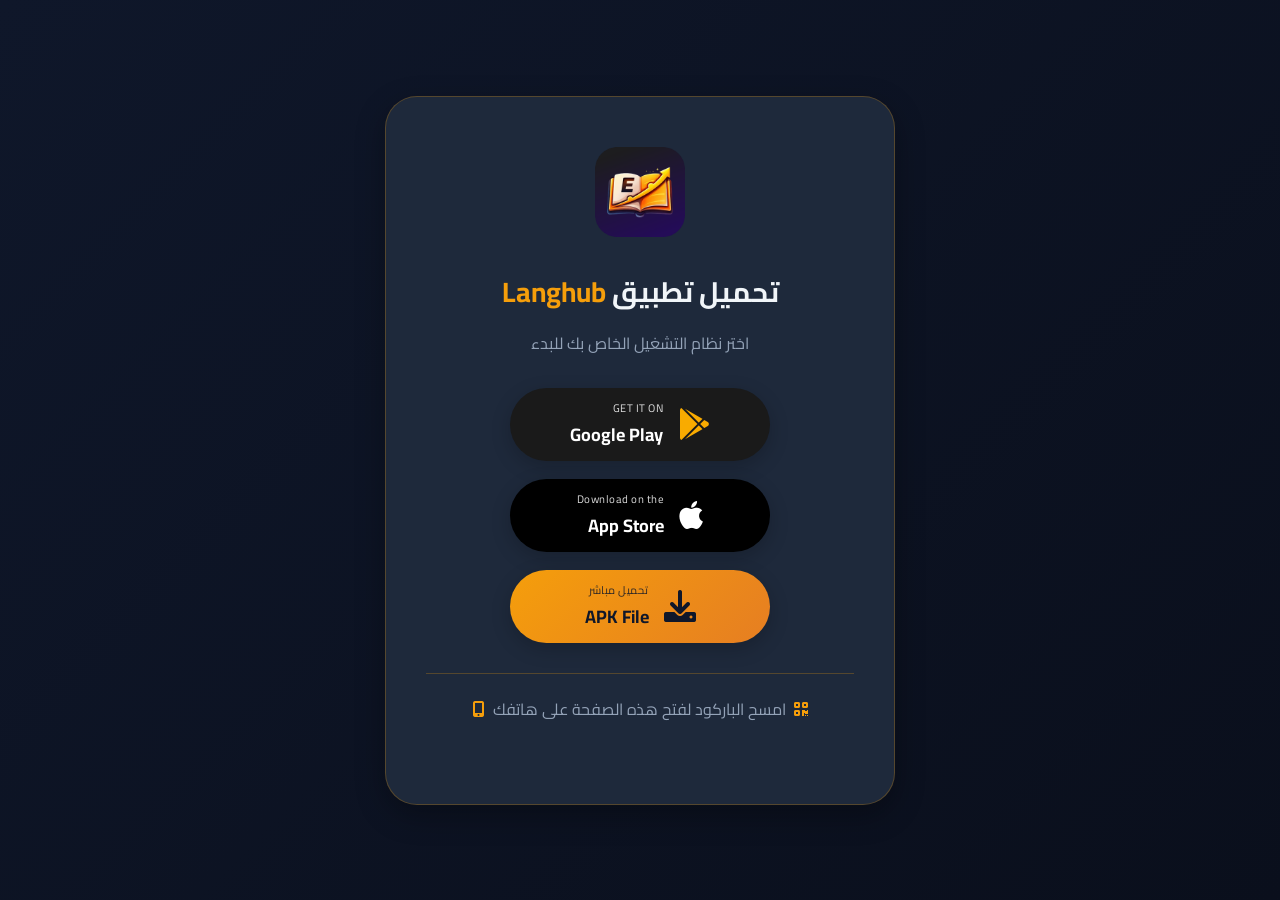
<file: download.html>
<!DOCTYPE html>
<html lang="ar" dir="rtl">
<head>
    <meta charset="UTF-8">
    <meta name="viewport" content="width=device-width, initial-scale=1.0">
    <title>تحميل Langhub | منصة اللغة</title>
    <link rel="icon" type="image/x-icon" href="images/favicon.ico">
    <link rel="stylesheet" href="https://cdnjs.cloudflare.com/ajax/libs/font-awesome/6.0.0-beta3/css/all.min.css">
    <link href="https://fonts.googleapis.com/css2?family=Cairo:wght@300;400;500;600;700;800&display=swap" rel="stylesheet">
    <style>
        * {
            margin: 0;
            padding: 0;
            box-sizing: border-box;
        }

        :root {
            --primary: #f59e0b;
            --primary-dark: #e67e22;
            --primary-light: rgba(245, 158, 11, 0.15);
            --primary-glow: rgba(245, 158, 11, 0.3);
            --bg-dark: #0f172a;
            --bg-card-dark: #1e293b;
            --text-light: #f1f5f9;
            --text-gray-dark: #94a3b8;
            --border-dark: rgba(245, 158, 11, 0.25);
            --shadow-dark: 0 10px 30px rgba(0, 0, 0, 0.3);
            --transition: all 0.3s cubic-bezier(0.4, 0, 0.2, 1);
        }

        @keyframes scaleUp {
            from {
                opacity: 0;
                transform: scale(0.95);
            }
            to {
                opacity: 1;
                transform: scale(1);
            }
        }

        @keyframes fadeInUp {
            from {
                opacity: 0;
                transform: translateY(30px);
            }
            to {
                opacity: 1;
                transform: translateY(0);
            }
        }

        body {
            font-family: 'Cairo', sans-serif;
            background: linear-gradient(135deg, #0f172a 0%, #0a0f1c 100%);
            color: var(--text-light);
            min-height: 100vh;
            display: flex;
            justify-content: center;
            align-items: center;
            margin: 0;
            padding: 20px;
            direction: rtl;
        }

        .container {
            max-width: 550px;
            width: 100%;
            margin: 0 auto;
            padding: 0 20px;
        }

        .download-card {
            background: var(--bg-card-dark);
            border-radius: 32px;
            padding: 50px 40px;
            text-align: center;
            border: 1px solid var(--border-dark);
            animation: fadeInUp 0.6s ease-out;
            box-shadow: var(--shadow-dark);
        }

        .logo {
            width: 90px;
            height: auto;
            margin-bottom: 20px;
            border-radius: 20px;
        }

        .download-card h1 {
            font-size: 28px;
            font-weight: 700;
            margin-bottom: 10px;
        }

        .download-card p {
            color: var(--text-gray-dark);
            margin-bottom: 30px;
            font-size: 16px;
        }

        .download-buttons {
            display: flex;
            flex-direction: column;
            align-items: center;
            gap: 18px;
            margin-bottom: 30px;
        }

        .download-btn {
            display: flex;
            align-items: center;
            gap: 15px;
            padding: 10px 28px;
            border-radius: 60px;
            text-decoration: none;
            transition: all 0.3s ease;
            font-weight: 600;
            width: auto;
            min-width: 260px;
            justify-content: center;
            box-shadow: 0 6px 20px rgba(0, 0, 0, 0.2);
            animation: scaleUp 0.6s ease-out;
            cursor: pointer;
            border: none;
        }

        .download-btn:hover {
            transform: translateY(-4px);
            box-shadow: 0 12px 30px rgba(0, 0, 0, 0.25);
        }

        .download-btn:active {
            transform: translateY(-1px);
        }

        .download-btn i {
            font-size: 32px;
        }

        .btn-text {
            display: flex;
            flex-direction: column;
            align-items: flex-start;
            text-align: left;
        }

        .btn-text span {
            font-size: 11px;
            font-weight: 400;
            opacity: 0.85;
            letter-spacing: 0.5px;
        }

        .btn-text strong {
            font-size: 18px;
            font-weight: 700;
        }

        .google-play {
            background: #1a1a1a;
            color: white;
        }

        .google-play i {
            color: #f9ab00;
        }

        .app-store {
            background: #000000;
            color: white;
        }

        .app-store i {
            color: white;
        }

        .direct {
            background: linear-gradient(135deg, var(--primary), var(--primary-dark));
            color: #0f172a;
        }

        .direct i {
            color: #0f172a;
        }

        .note {
            font-size: 13px;
            color: var(--text-gray-dark);
            margin-top: 20px;
            padding-top: 20px;
            border-top: 1px solid var(--border-dark);
        }

        .note i {
            color: var(--primary);
            margin: 0 4px;
        }

        /* تنسيق الـ Popup */
        #iosPopup {
            display: none;
            position: fixed;
            top: 0;
            left: 0;
            width: 100%;
            height: 100%;
            background: rgba(0, 0, 0, 0.85);
            z-index: 9999;
            justify-content: center;
            align-items: center;
            backdrop-filter: blur(5px);
        }

        .popup-content {
            background: var(--bg-card-dark);
            max-width: 380px;
            width: 90%;
            border-radius: 28px;
            padding: 35px 25px;
            text-align: center;
            direction: rtl;
            position: relative;
            animation: fadeInUp 0.3s ease;
            border: 1px solid var(--border-dark);
            box-shadow: 0 25px 50px rgba(0, 0, 0, 0.3);
        }

        .apple-icon {
            width: 80px;
            height: 80px;
            border-radius: 50%;
            display: flex;
            align-items: center;
            justify-content: center;
            margin: 0 auto 20px;
        }

        .apple-icon i {
            font-size: 48px;
            color: white;
        }

        .popup-content h3 {
            color: var(--primary);
            margin-bottom: 15px;
            font-size: 24px;
            font-weight: 700;
        }

        .popup-content p {
            color: var(--text-gray-dark);
            line-height: 1.8;
            margin-bottom: 10px;
            font-size: 16px;
        }

        .popup-content .highlight-text {
            color: var(--primary);
            font-weight: 500;
            margin-bottom: 30px;
        }

        .popup-btn {
            background: var(--primary);
            color: #0f172a;
            border: none;
            padding: 14px 35px;
            border-radius: 50px;
            font-weight: 700;
            cursor: pointer;
            transition: all 0.3s;
            font-family: inherit;
            font-size: 16px;
            display: inline-flex;
            align-items: center;
            gap: 10px;
            margin: 0 auto;
        }

        .popup-btn:hover {
            transform: scale(1.02);
            background: var(--primary-dark);
        }

        @media (max-width: 550px) {
            .download-card {
                padding: 35px 25px;
            }
            
            .download-card h1 {
                font-size: 24px;
            }
            
            .download-btn {
                min-width: 220px;
                padding: 8px 20px;
            }
            
            .download-btn i {
                font-size: 28px;
            }
            
            .btn-text strong {
                font-size: 16px;
            }
        }
    </style>
</head>
<body>
    <div class="container">
        <div class="download-card">
            <img src="images/logo.png" alt="Langhub" class="logo">
            <h1>تحميل تطبيق <span style="color: var(--primary);">Langhub</span></h1>
            <p>اختر نظام التشغيل الخاص بك للبدء</p>
            
            <div class="download-buttons">
                <a href="https://play.google.com/store/apps/details?id=com.langhub.app" target="_blank" class="download-btn google-play">
                    <i class="fab fa-google-play"></i>
                    <div class="btn-text">
                        <span>GET IT ON</span>
                        <strong>Google Play</strong>
                    </div>
                </a>
                
                <a href="#" class="download-btn app-store" onclick="showIOSPopup(event);">
                    <i class="fab fa-apple"></i>
                    <div class="btn-text">
                        <span>Download on the</span>
                        <strong>App Store</strong>
                    </div>
                </a>
                
                <a href="files/langhub.apk" download class="download-btn direct">
                    <i class="fas fa-download"></i>
                    <div class="btn-text">
                        <span>تحميل مباشر</span>
                        <strong>APK File</strong>
                    </div>
                </a>
            </div>
            
            <p class="note">
                <i class="fas fa-qrcode"></i> امسح الباركود لفتح هذه الصفحة على هاتفك <i class="fas fa-mobile-alt"></i>
            </p>
        </div>
    </div>

    <!-- Popup مخصص لرسالة iOS -->
    <div id="iosPopup">
        <div class="popup-content">
            <div class="apple-icon">
                <i class="fab fa-apple"></i>
            </div>
            <h3>قريباً على App Store</h3>
            <p>نحن نعمل بجد لتوفير نسخة لأجهزة iOS</p>
            <p class="highlight-text">
                <i class="fas fa-code-branch"></i> قيد التطوير حالياً <i class="fas fa-microchip"></i>
            </p>
            <button class="popup-btn" onclick="closeIOSPopup()">
                <i class="fas fa-check-circle"></i> حسناً
            </button>
        </div>
    </div>

    <script>
        function showIOSPopup(event) {
            event.preventDefault();
            document.getElementById('iosPopup').style.display = 'flex';
        }

        function closeIOSPopup() {
            document.getElementById('iosPopup').style.display = 'none';
        }

        // إغلاق الـ popup عند الضغط خارج المحتوى
        document.getElementById('iosPopup').addEventListener('click', function(e) {
            if (e.target === this) {
                closeIOSPopup();
            }
        });
    </script>
</body>
</html>
</file>
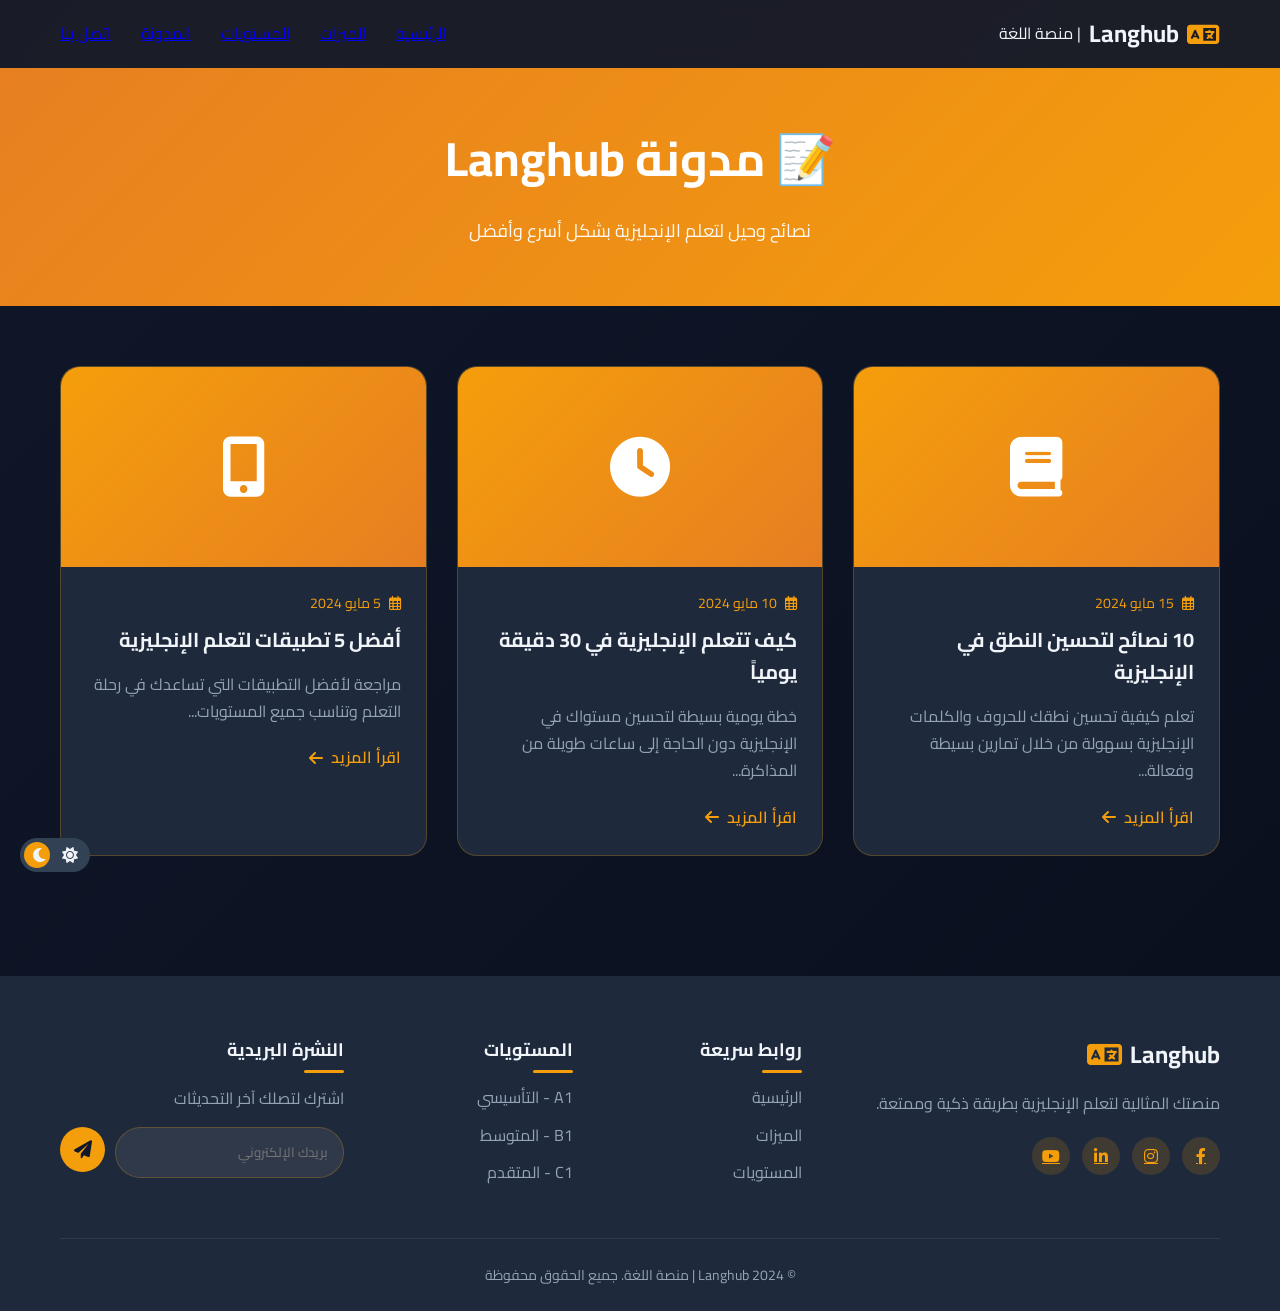
<file: pages/blog.html>
<!DOCTYPE html>
<html lang="ar" dir="rtl">
<head>
    <meta charset="UTF-8">
    <meta name="viewport" content="width=device-width, initial-scale=1.0">
    <title>المدونة | Langhub - منصة اللغة</title>
    <link rel="stylesheet" href="https://cdnjs.cloudflare.com/ajax/libs/font-awesome/6.0.0-beta3/css/all.min.css">
    <link href="https://fonts.googleapis.com/css2?family=Cairo:wght@300;400;500;600;700;800&display=swap" rel="stylesheet">
    <link rel="stylesheet" href="../css/style.css">
    <link rel="stylesheet" href="../css/responsive.css">
    <style>
        .blog-header {
            background: linear-gradient(135deg, var(--primary-dark), var(--primary));
            padding: 120px 0 60px;
            text-align: center;
            color: white;
        }
        .blog-header h1 { font-size: 48px; margin-bottom: 20px; }
        .blog-header p { font-size: 18px; opacity: 0.95; }
        .blog-grid {
            display: grid;
            grid-template-columns: repeat(auto-fit, minmax(350px, 1fr));
            gap: 30px;
            padding: 60px 0;
        }
        .blog-card {
            background: var(--bg-card-dark);
            border-radius: 20px;
            overflow: hidden;
            transition: var(--transition);
            border: 1px solid var(--border-dark);
        }
        .blog-card:hover {
            transform: translateY(-10px);
            border-color: var(--primary);
        }
        .blog-img {
            height: 200px;
            background: linear-gradient(135deg, var(--primary), var(--primary-dark));
            display: flex;
            align-items: center;
            justify-content: center;
        }
        .blog-img i { font-size: 60px; color: white; }
        .blog-content { padding: 25px; }
        .blog-date { color: var(--primary); font-size: 14px; margin-bottom: 10px; display: flex; align-items: center; gap: 8px; }
        .blog-title { font-size: 20px; margin-bottom: 15px; }
        .blog-excerpt { color: var(--text-gray-dark); margin-bottom: 20px; line-height: 1.7; }
        .read-more { color: var(--primary); text-decoration: none; font-weight: 600; display: inline-flex; align-items: center; gap: 8px; transition: var(--transition); }
        .read-more:hover { gap: 12px; }
        body.light-mode .blog-card { background: white; box-shadow: 0 4px 15px rgba(0,0,0,0.08); }
        @media (max-width: 768px) { .blog-header h1 { font-size: 32px; } .blog-grid { grid-template-columns: 1fr; } }
    </style>
</head>
<body>
    <nav class="navbar">
        <div class="container">
            <div class="nav-container">
                <div class="logo"><i class="fas fa-language"></i><span>Langhub</span><span class="logo-sub">| منصة اللغة</span></div>
                <ul class="nav-menu">
                    <li><a href="../index.html">الرئيسية</a></li>
                    <li><a href="../index.html#features">الميزات</a></li>
                    <li><a href="../index.html#levels">المستويات</a></li>
                    <li><a href="blog.html" class="active">المدونة</a></li>
                    <li><a href="contact.html">اتصل بنا</a></li>
                </ul>
                <div class="hamburger"><span class="bar"></span><span class="bar"></span><span class="bar"></span></div>
            </div>
        </div>
    </nav>

    <div class="blog-header">
        <div class="container">
            <h1>📝 مدونة Langhub</h1>
            <p>نصائح وحيل لتعلم الإنجليزية بشكل أسرع وأفضل</p>
        </div>
    </div>

    <div class="container">
        <div class="blog-grid">
            <div class="blog-card">
                <div class="blog-img"><i class="fas fa-book"></i></div>
                <div class="blog-content">
                    <div class="blog-date"><i class="far fa-calendar-alt"></i> 15 مايو 2024</div>
                    <h3 class="blog-title">10 نصائح لتحسين النطق في الإنجليزية</h3>
                    <p class="blog-excerpt">تعلم كيفية تحسين نطقك للحروف والكلمات الإنجليزية بسهولة من خلال تمارين بسيطة وفعالة...</p>
                    <a href="#" class="read-more">اقرأ المزيد <i class="fas fa-arrow-left"></i></a>
                </div>
            </div>
            <div class="blog-card">
                <div class="blog-img"><i class="fas fa-clock"></i></div>
                <div class="blog-content">
                    <div class="blog-date"><i class="far fa-calendar-alt"></i> 10 مايو 2024</div>
                    <h3 class="blog-title">كيف تتعلم الإنجليزية في 30 دقيقة يومياً</h3>
                    <p class="blog-excerpt">خطة يومية بسيطة لتحسين مستواك في الإنجليزية دون الحاجة إلى ساعات طويلة من المذاكرة...</p>
                    <a href="#" class="read-more">اقرأ المزيد <i class="fas fa-arrow-left"></i></a>
                </div>
            </div>
            <div class="blog-card">
                <div class="blog-img"><i class="fas fa-mobile-alt"></i></div>
                <div class="blog-content">
                    <div class="blog-date"><i class="far fa-calendar-alt"></i> 5 مايو 2024</div>
                    <h3 class="blog-title">أفضل 5 تطبيقات لتعلم الإنجليزية</h3>
                    <p class="blog-excerpt">مراجعة لأفضل التطبيقات التي تساعدك في رحلة التعلم وتناسب جميع المستويات...</p>
                    <a href="#" class="read-more">اقرأ المزيد <i class="fas fa-arrow-left"></i></a>
                </div>
            </div>
        </div>
    </div>

    <footer class="footer">
        <div class="container">
            <div class="footer-content">
                <div class="footer-section">
                    <div class="footer-logo"><i class="fas fa-language"></i><span>Langhub</span></div>
                    <p>منصتك المثالية لتعلم الإنجليزية بطريقة ذكية وممتعة.</p>
                    <div class="social-links">
                        <a href="#"><i class="fab fa-facebook-f"></i></a>
                        <a href="#"><i class="fab fa-instagram"></i></a>
                        <a href="#"><i class="fab fa-linkedin-in"></i></a>
                        <a href="#"><i class="fab fa-youtube"></i></a>
                    </div>
                </div>
                <div class="footer-section"><h3>روابط سريعة</h3><ul><li><a href="../index.html">الرئيسية</a></li><li><a href="../index.html#features">الميزات</a></li><li><a href="../index.html#levels">المستويات</a></li></ul></div>
                <div class="footer-section"><h3>المستويات</h3><ul><li><a href="#">A1 - التأسيسي</a></li><li><a href="#">B1 - المتوسط</a></li><li><a href="#">C1 - المتقدم</a></li></ul></div>
                <div class="footer-section"><h3>النشرة البريدية</h3><p>اشترك لتصلك آخر التحديثات</p><div class="newsletter"><input type="email" placeholder="بريدك الإلكتروني"><button><i class="fas fa-paper-plane"></i></button></div></div>
            </div>
            <div class="footer-bottom"><p>&copy; 2024 Langhub | منصة اللغة. جميع الحقوق محفوظة</p></div>
        </div>
    </footer>
    <div class="theme-switch-wrapper"><label class="theme-switch" for="checkbox"><input type="checkbox" id="checkbox"><div class="slider round"><i class="fas fa-sun"></i><i class="fas fa-moon"></i></div></label></div>
    <script src="../js/main.js"></script>
    <script src="../js/animations.js"></script>
</body>
</html>
</file>
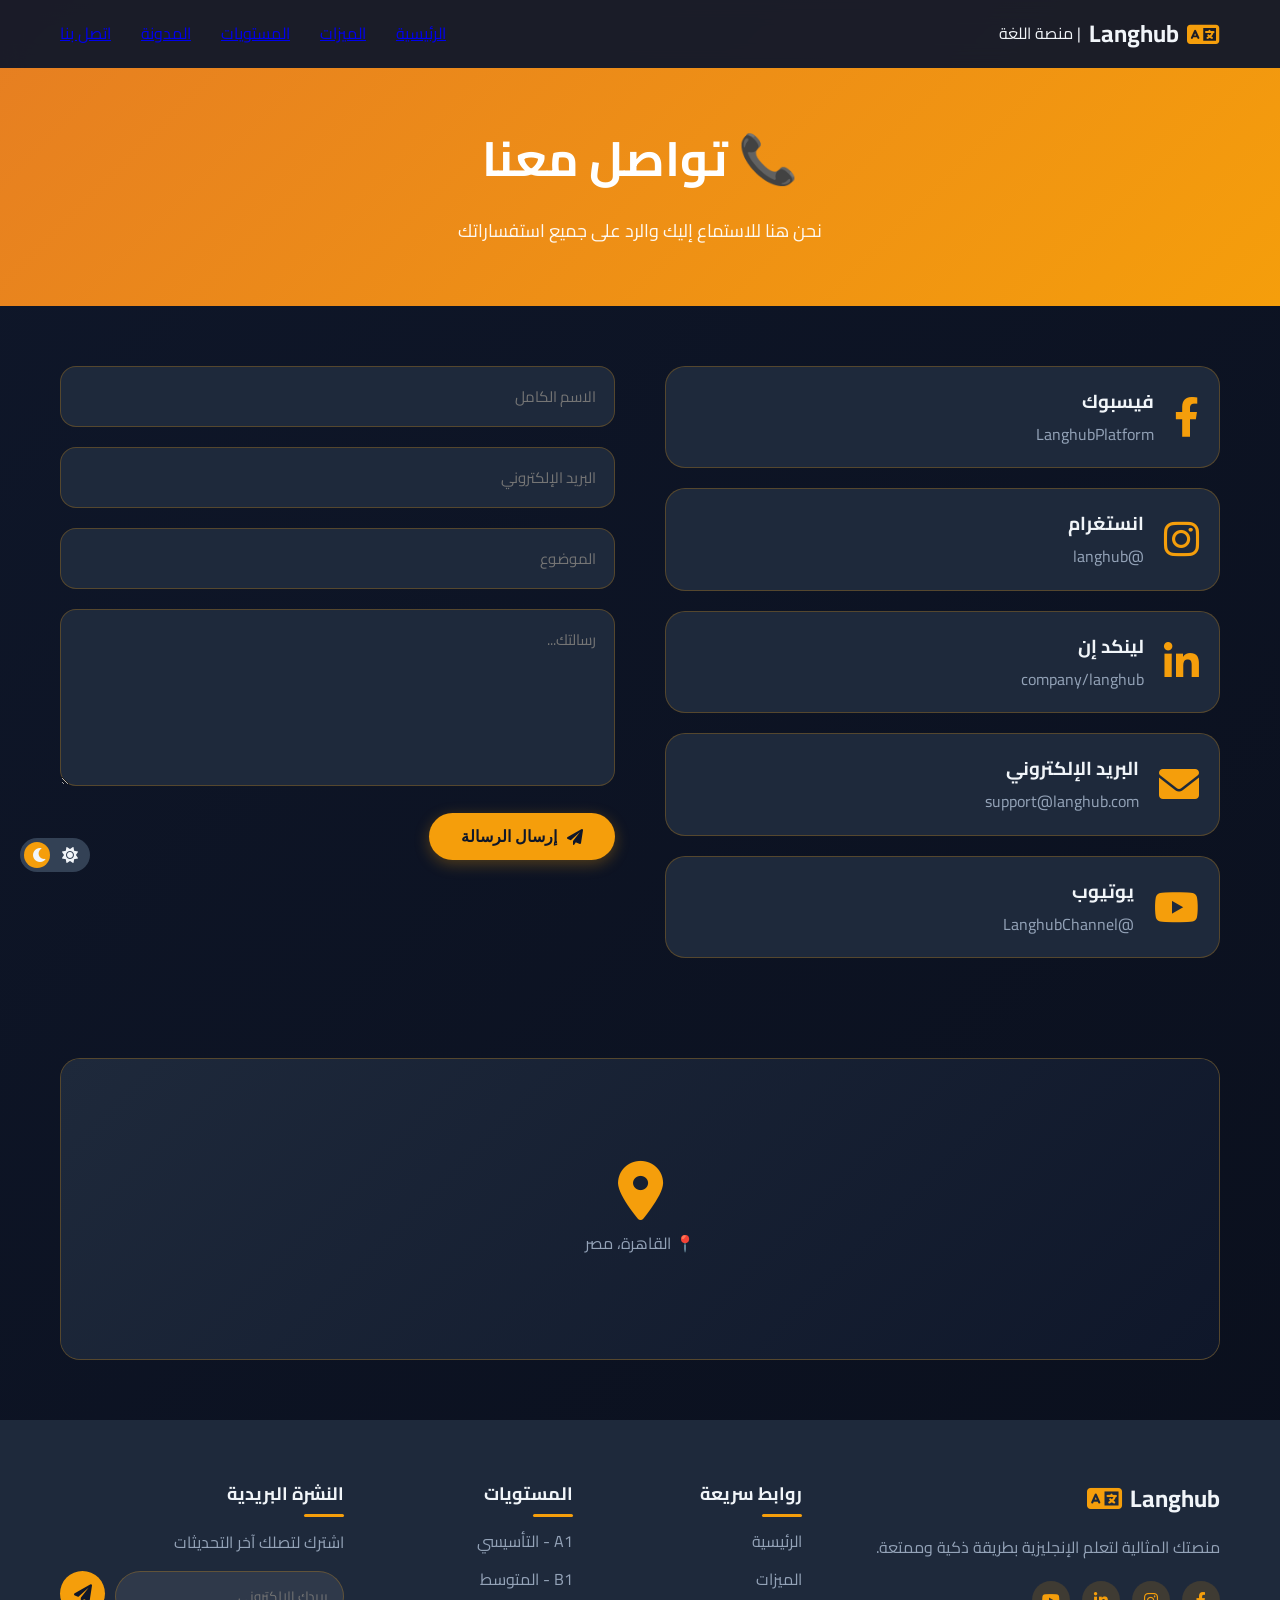
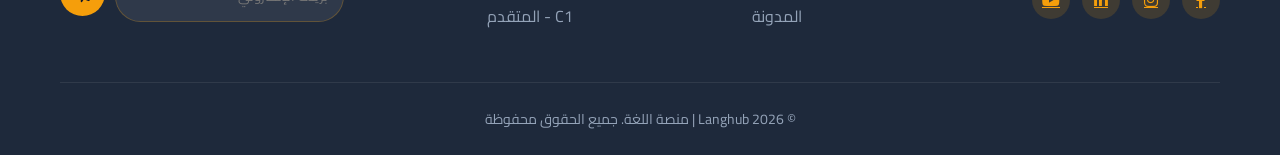
<file: pages/contact.html>
<!DOCTYPE html>
<html lang="ar" dir="rtl">
<head>
    <meta charset="UTF-8">
    <meta name="viewport" content="width=device-width, initial-scale=1.0">
    <title>اتصل بنا | Langhub - منصة اللغة</title>
    <link rel="stylesheet" href="https://cdnjs.cloudflare.com/ajax/libs/font-awesome/6.0.0-beta3/css/all.min.css">
    <link href="https://fonts.googleapis.com/css2?family=Cairo:wght@300;400;500;600;700;800&display=swap" rel="stylesheet">
    <link rel="stylesheet" href="../css/style.css">
    <link rel="stylesheet" href="../css/responsive.css">
    <style>
        .contact-hero {
            background: linear-gradient(135deg, var(--primary-dark), var(--primary));
            padding: 120px 0 60px;
            text-align: center;
            color: white;
        }
        .contact-hero h1 { font-size: 48px; margin-bottom: 20px; }
        .contact-hero p { font-size: 18px; opacity: 0.95; }
        .contact-page-wrapper { display: grid; grid-template-columns: 1fr 1fr; gap: 50px; padding: 60px 0; }
        .contact-info-grid { display: flex; flex-direction: column; gap: 20px; }
        .contact-info-card { display: flex; align-items: center; gap: 20px; padding: 20px; background: var(--bg-card-dark); border-radius: 20px; transition: var(--transition); border: 1px solid var(--border-dark); }
        .contact-info-card:hover { transform: translateX(-10px); border-color: var(--primary); }
        .contact-info-card i { font-size: 40px; color: var(--primary); }
        .contact-info-card h3 { margin-bottom: 5px; }
        .contact-info-card p { color: var(--text-gray-dark); }
        .map-container { background: var(--bg-card-dark); border-radius: 20px; overflow: hidden; margin-top: 40px; border: 1px solid var(--border-dark); }
        .map-placeholder { height: 300px; background: linear-gradient(135deg, #1e293b, #0f172a); display: flex; align-items: center; justify-content: center; flex-direction: column; gap: 10px; }
        .map-placeholder i { font-size: 60px; color: var(--primary); }
        .map-placeholder span { color: var(--text-gray-dark); }
        body.light-mode .contact-info-card, body.light-mode .map-container { background: white; box-shadow: 0 4px 15px rgba(0,0,0,0.08); }
        @media (max-width: 768px) { .contact-page-wrapper { grid-template-columns: 1fr; } .contact-info-card { flex-direction: column; text-align: center; } .contact-hero h1 { font-size: 32px; } }
    </style>
</head>
<body>
    <nav class="navbar">
        <div class="container">
            <div class="nav-container">
                <div class="logo"><i class="fas fa-language"></i><span>Langhub</span><span class="logo-sub">| منصة اللغة</span></div>
                <ul class="nav-menu">
                    <li><a href="../index.html">الرئيسية</a></li>
                    <li><a href="../index.html#features">الميزات</a></li>
                    <li><a href="../index.html#levels">المستويات</a></li>
                    <li><a href="blog.html">المدونة</a></li>
                    <li><a href="contact.html" class="active">اتصل بنا</a></li>
                </ul>
                <div class="hamburger"><span class="bar"></span><span class="bar"></span><span class="bar"></span></div>
            </div>
        </div>
    </nav>

    <div class="contact-hero">
        <div class="container">
            <h1>📞 تواصل معنا</h1>
            <p>نحن هنا للاستماع إليك والرد على جميع استفساراتك</p>
        </div>
    </div>

    <div class="container">
        <div class="contact-page-wrapper">
            <div class="contact-info-grid">
                <div class="contact-info-card"><i class="fab fa-facebook-f"></i><div><h3>فيسبوك</h3><p>LanghubPlatform</p></div></div>
                <div class="contact-info-card"><i class="fab fa-instagram"></i><div><h3>انستغرام</h3><p>@langhub</p></div></div>
                <div class="contact-info-card"><i class="fab fa-linkedin-in"></i><div><h3>لينكد إن</h3><p>company/langhub</p></div></div>
                <div class="contact-info-card"><i class="fas fa-envelope"></i><div><h3>البريد الإلكتروني</h3><p>support@langhub.com</p></div></div>
                <div class="contact-info-card"><i class="fab fa-youtube"></i><div><h3>يوتيوب</h3><p>@LanghubChannel</p></div></div>
            </div>
            <div class="contact-form">
                <form id="contactPageForm">
                    <div class="form-group"><input type="text" id="name" placeholder="الاسم الكامل" required></div>
                    <div class="form-group"><input type="email" id="email" placeholder="البريد الإلكتروني" required></div>
                    <div class="form-group"><input type="text" id="subject" placeholder="الموضوع"></div>
                    <div class="form-group"><textarea id="message" rows="5" placeholder="رسالتك..." required></textarea></div>
                    <button type="submit" class="btn btn-primary"><i class="fas fa-paper-plane"></i> إرسال الرسالة</button>
                </form>
            </div>
        </div>
        <div class="map-container">
            <div class="map-placeholder">
                <i class="fas fa-map-marker-alt"></i>
                <span>📍 القاهرة، مصر</span>
            </div>
        </div>
    </div>

    <footer class="footer">
        <div class="container">
            <div class="footer-content">
                <div class="footer-section">
                    <div class="footer-logo"><i class="fas fa-language"></i><span>Langhub</span></div>
                    <p>منصتك المثالية لتعلم الإنجليزية بطريقة ذكية وممتعة.</p>
                    <div class="social-links">
                        <a href="#"><i class="fab fa-facebook-f"></i></a>
                        <a href="#"><i class="fab fa-instagram"></i></a>
                        <a href="#"><i class="fab fa-linkedin-in"></i></a>
                        <a href="#"><i class="fab fa-youtube"></i></a>
                    </div>
                </div>
                <div class="footer-section"><h3>روابط سريعة</h3><ul><li><a href="../index.html">الرئيسية</a></li><li><a href="../index.html#features">الميزات</a></li><li><a href="blog.html">المدونة</a></li></ul></div>
                <div class="footer-section"><h3>المستويات</h3><ul><li><a href="#">A1 - التأسيسي</a></li><li><a href="#">B1 - المتوسط</a></li><li><a href="#">C1 - المتقدم</a></li></ul></div>
                <div class="footer-section"><h3>النشرة البريدية</h3><p>اشترك لتصلك آخر التحديثات</p><div class="newsletter"><input type="email" placeholder="بريدك الإلكتروني"><button><i class="fas fa-paper-plane"></i></button></div></div>
            </div>
            <div class="footer-bottom"><p>&copy; 2026 Langhub | منصة اللغة. جميع الحقوق محفوظة</p></div>
        </div>
    </footer>
    <div class="theme-switch-wrapper"><label class="theme-switch" for="checkbox"><input type="checkbox" id="checkbox"><div class="slider round"><i class="fas fa-sun"></i><i class="fas fa-moon"></i></div></label></div>
    <script src="../js/main.js"></script>
    <script src="../js/animations.js"></script>
</body>
</html>
</file>
<file: css/style.css>
* {
    margin: 0;
    padding: 0;
    box-sizing: border-box;
}

:root {
    --primary: #f59e0b;
    --primary-dark: #e67e22;
    --primary-light: rgba(245, 158, 11, 0.15);
    --primary-glow: rgba(245, 158, 11, 0.3);
    --bg-dark: #0f172a;
    --bg-card-dark: #1e293b;
    --bg-light: #f8fafc;
    --bg-card-light: #ffffff;
    --text-light: #f1f5f9;
    --text-dark: #0f172a;
    --text-gray-dark: #94a3b8;
    --text-gray-light: #64748b;
    --border-dark: rgba(245, 158, 11, 0.25);
    --border-light: rgba(0, 0, 0, 0.08);
    --shadow-dark: 0 10px 30px rgba(0, 0, 0, 0.3);
    --shadow-light: 0 10px 30px rgba(0, 0, 0, 0.08);
    --transition: all 0.3s cubic-bezier(0.4, 0, 0.2, 1);
}

/* Keyframes للانيميشنات */
@keyframes fadeInUp {
    from {
        opacity: 0;
        transform: translateY(30px);
    }
    to {
        opacity: 1;
        transform: translateY(0);
    }
}

@keyframes fadeInDown {
    from {
        opacity: 0;
        transform: translateY(-30px);
    }
    to {
        opacity: 1;
        transform: translateY(0);
    }
}

@keyframes slideInRight {
    from {
        opacity: 0;
        transform: translateX(-50px);
    }
    to {
        opacity: 1;
        transform: translateX(0);
    }
}

@keyframes slideInLeft {
    from {
        opacity: 0;
        transform: translateX(50px);
    }
    to {
        opacity: 1;
        transform: translateX(0);
    }
}

@keyframes pulse {
    0%, 100% {
        opacity: 1;
    }
    50% {
        opacity: 0.5;
    }
}

@keyframes typing-cursor {
    0%, 100% {
        opacity: 1;
    }
    50% {
        opacity: 0;
    }
}

.typing-cursor {
    display: inline-block;
    width: 3px;
    height: 1.2em;
    background-color: var(--primary);
    margin-right: 4px;
    animation: typing-cursor 0.7s infinite;
}

@keyframes scaleUp {
    from {
        opacity: 0;
        transform: scale(0.95);
    }
    to {
        opacity: 1;
        transform: scale(1);
    }
}

@keyframes cardHoverGlow {
    0% {
        box-shadow: 0 10px 30px rgba(245, 158, 11, 0.1);
    }
    50% {
        box-shadow: 0 20px 50px rgba(245, 158, 11, 0.2);
    }
    100% {
        box-shadow: 0 10px 30px rgba(245, 158, 11, 0.1);
    }
}

@keyframes iconBounce {
    0%, 100% {
        transform: translateY(0);
    }
    50% {
        transform: translateY(-8px);
    }
}

@keyframes contentSlideIn {
    from {
        opacity: 0;
        transform: translateX(20px);
    }
    to {
        opacity: 1;
        transform: translateX(0);
    }
}

@keyframes countUp {
    from {
        opacity: 0;
        transform: translateY(20px);
    }
    to {
        opacity: 1;
        transform: translateY(0);
    }
}

@keyframes levelCardFloat {
    0%, 100% {
        transform: translateY(0);
    }
    50% {
        transform: translateY(-8px);
    }
}

@keyframes levelCardSlide {
    from {
        opacity: 0;
        transform: translateY(30px);
    }
    to {
        opacity: 1;
        transform: translateY(0);
    }
}

body {
    font-family: 'Cairo', sans-serif;
    line-height: 1.6;
    direction: rtl;
    transition: var(--transition);
}

/* الوضع المظلم (Dark Mode - افتراضي فقط) */
body {
    background: linear-gradient(135deg, #0f172a 0%, #0a0f1c 100%);
    color: var(--text-light);
}

/* الحاوية العامة */
.container {
    max-width: 1200px;
    margin: 0 auto;
    padding: 0 20px;
}

/* شريط التنقل */
.navbar {
    position: fixed;
    top: 0;
    width: 100%;
    background: rgba(15, 23, 42, 0.95);
    backdrop-filter: blur(10px);
    z-index: 1000;
    padding: 15px 0;
    transition: var(--transition);
    animation: slideInDown 0.6s ease-out;
}

.nav-container {
    display: flex;
    justify-content: space-between;
    align-items: center;
}

.logo {
    font-size: 24px;
    font-weight: 700;
    cursor: pointer;
    display: flex;
    align-items: center;
    gap: 8px;
}

.logo img {
    height: 40px;
    width: auto;
    vertical-align: middle;
    border-radius: 10px;
}

.logo i {
    color: var(--primary);
    font-size: 26px;
}

.logo span {
    color: var(--text-light);
}

.logo-sub {
    font-size: 16px;
    font-weight: 400;
    color: var(--text-gray-dark);
}

.nav-menu {
    display: flex;
    gap: 30px;
    list-style: none;
}

.nav-link {
    color: var(--text-gray-dark);
    text-decoration: none;
    transition: var(--transition);
    font-weight: 500;
    position: relative;
}

.nav-link::after {
    content: '';
    position: absolute;
    bottom: -5px;
    right: 0;
    width: 0;
    height: 2px;
    background: var(--primary);
    transition: var(--transition);
}

.nav-link:hover::after,
.nav-link.active::after {
    width: 100%;
}

.nav-link:hover,
.nav-link.active {
    color: var(--primary);
}

/* زر الوضع المظلم */
.theme-switch-wrapper {
    position: fixed;
    bottom: 20px;
    left: 20px;
    z-index: 1000;
}

.theme-switch {
    display: inline-block;
    height: 34px;
    position: relative;
    width: 70px;
}

.theme-switch input {
    display: none;
}

.slider {
    background-color: #334155;
    bottom: 0;
    cursor: pointer;
    left: 0;
    position: absolute;
    right: 0;
    top: 0;
    transition: .4s;
    border-radius: 34px;
    display: flex;
    align-items: center;
    justify-content: space-between;
    padding: 0 12px;
}

.slider i {
    font-size: 16px;
    z-index: 1;
    color: #f1f5f9;
}

.slider:before {
    background-color: var(--primary);
    bottom: 4px;
    content: "";
    height: 26px;
    left: 4px;
    position: absolute;
    transition: .4s;
    width: 26px;
    border-radius: 50%;
    z-index: 0;
}

input:checked + .slider:before {
    transform: translateX(36px);
}

/* زر القائمة للجوال */
.hamburger {
    display: none;
    cursor: pointer;
}

.bar {
    display: block;
    width: 25px;
    height: 3px;
    margin: 5px auto;
    transition: var(--transition);
    background-color: var(--text-light);
}

body.light-mode .hamburger .bar {
    background-color: var(--text-dark);
}
.hero {
    min-height: 100vh;
    display: flex;
    align-items: center;
    padding-top: 80px;
}

.hero-content {
    display: grid;
    grid-template-columns: 1fr 1fr;
    gap: 80px;
    align-items: center;
}

.hero-title {
    font-size: 48px;
    font-weight: 800;
    margin-bottom: 20px;
    line-height: 1.3;
    min-height: 120px;
    visibility: hidden;
}

.hero-title.typing-started {
    visibility: visible;
}

.highlight {
    color: var(--primary);
    position: relative;
    display: inline-block;
}

.highlight::after {
    content: '';
    position: absolute;
    bottom: 5px;
    right: 0;
    width: 100%;
    height: 8px;
    background: var(--primary-light);
    z-index: -1;
    border-radius: 10px;
}

.hero-description {
    font-size: 18px;
    color: var(--text-gray-dark);
    line-height: 1.8;
    animation: slideInRight 0.8s ease-out 0.1s both;
}

.hero-buttons {
    display: flex;
    gap: 20px;
    margin: 30px 0 40px;
    animation: slideInRight 0.8s ease-out 0.2s both;
}

/* الأزرار العامة */
.btn {
    padding: 14px 32px;
    border-radius: 50px;
    text-decoration: none;
    font-weight: 600;
    transition: var(--transition);
    display: inline-flex;
    align-items: center;
    gap: 10px;
    font-size: 16px;
    cursor: pointer;
    border: none;
    animation: scaleUp 0.6s ease-out;
}

.btn-primary {
    background: var(--primary);
    color: #0f172a;
    box-shadow: 0 4px 15px var(--primary-glow);
}

.btn-primary:hover {
    background: var(--primary-dark);
    transform: translateY(-3px);
    box-shadow: 0 8px 25px var(--primary-glow);
}

.btn-primary:active {
    transform: scale(0.98);
}

.btn-outline {
    border: 2px solid var(--primary);
    color: var(--primary);
    background: transparent;
}

.btn-outline:hover {
    background: var(--primary);
    color: #0f172a;
    transform: translateY(-3px);
}

.btn-outline:active {
    transform: scale(0.98);
}

/* إحصائيات الهيرو */
.hero-stats {
    display: flex;
    gap: 40px;
    animation: fadeInUp 0.8s ease-out 0.3s both;
}

.stat {
    text-align: center;
    animation: fadeInUp 0.6s ease-out backwards;
}

.stat:nth-child(1) { animation-delay: 0.4s; }
.stat:nth-child(2) { animation-delay: 0.5s; }
.stat:nth-child(3) { animation-delay: 0.6s; }

.stat-number {
    font-size: 32px;
    font-weight: 800;
    color: var(--primary);
}

.stat-label {
    font-size: 14px;
    color: var(--text-gray-dark);
}

/* تنسيق الصور في القسم الرئيسي */
.hero-images-container {
    display: flex;
    flex-direction: column;
    align-items: center;
    gap: 25px;
}

.hero-main-image {
    max-width: 50%;
    height: auto;
    border-radius: 30px;
    box-shadow: 0 20px 40px rgba(0, 0, 0, 0.3);
    transition: var(--transition);
    margin-right: 29%;
    animation: slideInLeft 0.8s ease-out;
}

.hero-main-image:hover {
    transform: translateY(-8px) scale(1.02);
}

.app-screenshot-feature {
    text-align: center;
    width: 100%;
    margin-top: 20px;
}

.app-screenshot-feature img {
    max-width: 30%;
    height: auto;
    border-radius: 25px;
    box-shadow: 0 15px 35px rgba(0, 0, 0, 0.25);
    transition: var(--transition);
}

.app-screenshot-feature img:hover {
    transform: scale(1.05);
}

/* عناوين الأقسام */
.section-header {
    text-align: center;
    margin-bottom: 60px;
    animation: fadeInDown 0.8s ease-out;
}

.section-header h2 {
    font-size: 36px;
    font-weight: 700;
    margin-bottom: 15px;
}

.section-header p {
    font-size: 18px;
    color: var(--text-gray-dark);
}

/* قسم معرض الصور */
.gallery {
    padding: 80px 0;
}

.gallery-grid {
    display: flex;
    justify-content: center;
    align-items: center;
    flex-wrap: wrap;
    gap: 30px;
}

.gallery-item {
    flex: 0 1 auto;
    max-width: 17%;
    min-width: 80px;
}

.gallery-item img {
    width: 100%;
    height: auto;
    border-radius: 20px;
    box-shadow: 0 10px 30px rgba(0, 0, 0, 0.2);
    transition: var(--transition);
    animation: scaleUp 0.6s ease-out;
}

.gallery-item img:hover {
    transform: translateY(-10px) scale(1.05);
    box-shadow: 0 15px 40px rgba(0, 0, 0, 0.3);
}

/* قسم الميزات */
.features {
    padding: 80px 0;
}

.features-grid {
    display: grid;
    grid-template-columns: repeat(3, 1fr);
    gap: 20px;
}

.feature-card {
    background: var(--bg-card-dark);
    border-radius: 24px;
    padding: 25px 15px;
    text-align: center;
    transition: var(--transition);
    border: 1px solid var(--border-dark);
    position: relative;
    overflow: hidden;
}

.feature-card::before {
    content: '';
    position: absolute;
    top: 0;
    right: -100%;
    width: 100%;
    height: 100%;
    background: linear-gradient(90deg, transparent, rgba(245, 158, 11, 0.1), transparent);
    transition: right 0.6s ease;
}

.feature-card:hover::before {
    right: 100%;
}

.feature-card:hover {
    transform: translateY(-10px);
    border-color: var(--primary);
    box-shadow: 0 20px 40px rgba(245, 158, 11, 0.15);
    animation: cardHoverGlow 0.8s ease-in-out;
}

.feature-card:hover .feature-icon i {
    transform: scale(1.15) rotate(-10deg);
    animation: iconBounce 0.6s ease-in-out;
}

.feature-card h3 {
    animation: contentSlideIn 0.4s ease;
}

.feature-card:hover h3 {
    color: var(--primary);
    animation: contentSlideIn 0.4s ease;
}

.feature-card:hover p {
    animation: contentSlideIn 0.4s ease 0.1s both;
}

.feature-icon {
    width: 65px;
    height: 65px;
    background: var(--primary-light);
    border-radius: 50%;
    display: flex;
    align-items: center;
    justify-content: center;
    margin: 0 auto 15px;
}

.feature-icon i {
    font-size: 32px;
    color: var(--primary);
    transition: var(--transition);
}

.feature-card h3 {
    font-size: 18px;
    margin-bottom: 10px;
}

.feature-card p {
    color: var(--text-gray-dark);
    line-height: 1.7;
}

/* قسم المستويات */
.levels {
    padding: 80px 0;
    background: rgba(0, 0, 0, 0.3);
}

.levels-container {
    display: grid;
    grid-template-columns: repeat(3, 1fr);
    gap: 20px;
}

.level-card {
    background: var(--bg-card-dark);
    border-radius: 24px;
    padding: 20px 15px;
    text-align: center;
    transition: all 0.4s cubic-bezier(0.4, 0, 0.2, 1);
    cursor: pointer;
    position: relative;
    overflow: hidden;
}

.level-card::before {
    content: '';
    position: absolute;
    top: 0;
    right: 0;
    width: 100%;
    height: 5px;
    background: var(--primary);
    transition: var(--transition);
}

.level-card:hover {
    transform: translateY(-8px);
    box-shadow: 0 15px 35px rgba(245, 158, 11, 0.1);
}

.level-card:hover .level-icon {
    transform: scale(1.1) rotate(10deg);
    transition: var(--transition);
}

.level-icon {
    font-size: 42px;
    color: var(--primary);
    margin-bottom: 12px;
    transition: var(--transition);
}

.level-card h3 {
    font-size: 18px;
    margin-bottom: 8px;
}

.level-card p {
    color: var(--text-gray-dark);
}

.level-progress {
    margin-top: 20px;
}

.level-lessons-count {
    background: var(--primary-light);
    border-radius: 30px;
    padding: 6px 18px;
    display: inline-block;
    font-size: 14px;
    color: var(--primary);
    font-weight: 600;
}

/* قسم الإحصائيات */
.stats-section {
    padding: 274px 0;
    background: linear-gradient(135deg, var(--primary-dark), var(--primary));
}

.stats-wrapper {
    display: grid;
    grid-template-columns: repeat(auto-fit, minmax(200px, 1fr));
    gap: 40px;
    text-align: center;
}

.stats-card {
    color: white;
    animation: countUp 0.6s ease-out;
}

.stats-icon i {
    font-size: 55px;
    margin-bottom: 15px;
    transition: var(--transition);
}

.stats-icon {
    animation: pulse 0.6s ease-in-out 0.3s both;
}

.stats-number {
    font-size: 48px;
    font-weight: 800;
    margin-bottom: 10px;
    animation: countUp 0.6s ease-out;
}

.stats-text {
    font-size: 18px;
    font-weight: 500;
    animation: fadeInUp 0.6s ease-out 0.2s both;
}

/* قسم التحميل - أزرار احترافية عريضة */
.download {
    padding: 80px 0;
    text-align: center;
}

.download-content h2 {
    font-size: 36px;
    margin-bottom: 20px;
}

.download-content p {
    font-size: 18px;
    color: var(--text-gray-dark);
    margin-bottom: 30px;
}

.download-app-screenshot {
    text-align: center;
    margin-bottom: 30px;
}

.download-app-screenshot img {
    max-width: 19%;
    height: auto;
    border-radius: 30px;
    box-shadow: 0 15px 35px rgba(0, 0, 0, 0.25);
    transition: var(--transition);
    animation: fadeInUp 0.8s ease-out;
}

.download-app-screenshot img:hover {
    transform: translateY(-8px) scale(1.02);
    box-shadow: 0 20px 45px rgba(0, 0, 0, 0.3);
}

.download-buttons {
    display: flex;
    justify-content: center;
    align-items: center;
    gap: 30px;
    flex-wrap: wrap;
    margin-bottom: 40px;
}

.download-btn {
    display: flex;
    align-items: center;
    gap: 20px;
    padding: 8px 28px;
    border-radius: 60px;
    text-decoration: none;
    transition: all 0.3s ease;
    font-weight: 600;
    width: auto;
    min-width: 267px;
    justify-content: center;
    box-shadow: 0 6px 20px rgba(0, 0, 0, 0.2);
    animation: scaleUp 0.6s ease-out;
}

.download-btn:hover {
    transform: translateY(-4px);
    box-shadow: 0 12px 30px rgba(0, 0, 0, 0.25);
}

.download-btn:active {
    transform: translateY(-1px);
}

.download-btn i {
    font-size: 32px;
}

.btn-text {
    display: flex;
    flex-direction: column;
    align-items: flex-start;
    text-align: left;
}

.btn-text span {
    font-size: 11px;
    font-weight: 400;
    opacity: 0.85;
    letter-spacing: 0.5px;
}

.btn-text strong {
    font-size: 18px;
    font-weight: 700;
}

.google-play {
    background: #1a1a1a;
    color: white;
}

.google-play i {
    color: #f9ab00;
}

.app-store {
    background: #000000;
    color: white;
}

.app-store i {
    color: white;
}

.direct {
    background: linear-gradient(135deg, var(--primary), var(--primary-dark));
    color: #0f172a;
}

.direct i {
    color: #0f172a;
}

/* QR Code */
.qr-code {
    display: flex;
    justify-content: center;
}

.qr-placeholder {
    width: 140px;
    height: 140px;
    background: white;
    border-radius: 20px;
    display: flex;
    flex-direction: column;
    align-items: center;
    justify-content: center;
    gap: 8px;
    box-shadow: var(--shadow-dark);
    transition: var(--transition);
}

.qr-placeholder:hover {
    transform: scale(1.05);
}

.qr-placeholder i {
    font-size: 55px;
    color: #000;
}

.qr-placeholder span {
    font-size: 12px;
    color: #333;
}

/* قسم الاتصال */
.contact {
    padding: 80px 0;
}

.contact-wrapper {
    display: grid;
    grid-template-columns: repeat(2, 1fr);
    gap: 50px;
}

.contact-info {
    display: grid;
    grid-template-columns: repeat(2, 1fr);
    gap: 20px;
}

.info-card {
    background: var(--bg-card-dark);
    border-radius: 20px;
    padding: 25px;
    text-align: center;
    transition: var(--transition);
    border: 1px solid var(--border-dark);
}

.info-card:hover {
    transform: translateY(-5px);
    border-color: var(--primary);
}

.info-card i {
    font-size: 40px;
    color: var(--primary);
    margin-bottom: 15px;
}

.info-card h3 {
    font-size: 18px;
    margin-bottom: 8px;
}

.info-card p {
    font-size: 14px;
    color: var(--text-gray-dark);
}

/* نموذج الاتصال */
.contact-form .form-group {
    margin-bottom: 20px;
}

.contact-form input,
.contact-form textarea {
    width: 100%;
    padding: 15px 18px;
    background: var(--bg-card-dark);
    border: 1px solid var(--border-dark);
    border-radius: 16px;
    color: var(--text-light);
    font-family: inherit;
    font-size: 15px;
    transition: var(--transition);
}

.contact-form input:focus,
.contact-form textarea:focus {
    outline: none;
    border-color: var(--primary);
    box-shadow: 0 0 0 3px var(--primary-light);
}

.contact-form textarea {
    resize: vertical;
}

/* تذييل الصفحة */
.footer {
    background: var(--bg-card-dark);
    padding: 60px 0 25px;
    margin-top: 60px;
}

.footer-content {
    display: grid;
    grid-template-columns: 2fr 1fr 1fr 1.5fr;
    gap: 40px;
    margin-bottom: 40px;
}

.footer-logo {
    font-size: 24px;
    font-weight: 700;
    margin-bottom: 15px;
    display: flex;
    align-items: center;
    gap: 8px;
    flex-direction: row-reverse;
    justify-content: flex-end;
}

.footer-logo img {
    height: 35px;
    width: auto;
    vertical-align: middle;
    border-radius: 8px;
}

.footer-logo i {
    color: var(--primary);
    font-size: 28px;
}

.footer-logo span {
    color: var(--text-light);
}

.footer-section h3 {
    font-size: 18px;
    margin-bottom: 20px;
    position: relative;
    display: inline-block;
}

.footer-section h3::after {
    content: '';
    position: absolute;
    bottom: -8px;
    right: 0;
    width: 40px;
    height: 3px;
    background: var(--primary);
    border-radius: 3px;
}

.footer-section ul {
    list-style: none;
}

.footer-section ul li {
    margin-bottom: 12px;
}

.footer-section ul li a {
    color: var(--text-gray-dark);
    text-decoration: none;
    transition: var(--transition);
}

.footer-section ul li a:hover {
    color: var(--primary);
    padding-right: 5px;
}

.footer-section p {
    color: var(--text-gray-dark);
    line-height: 1.7;
    margin-bottom: 15px;
}

/* وسائل التواصل الاجتماعي */
.social-links {
    display: flex;
    gap: 12px;
    margin-top: 20px;
}

.social-links a {
    width: 38px;
    height: 38px;
    background: var(--primary-light);
    border-radius: 50%;
    display: flex;
    align-items: center;
    justify-content: center;
    color: var(--primary);
    transition: var(--transition);
}

.social-links a:hover {
    background: var(--primary);
    color: white;
    transform: translateY(-3px);
}

/* النشرة البريدية */
.newsletter {
    display: flex;
    gap: 10px;
}

.newsletter input {
    flex: 1;
    padding: 12px 15px;
    background: rgba(255, 255, 255, 0.08);
    border: 1px solid var(--border-dark);
    border-radius: 50px;
    color: var(--text-light);
    font-family: inherit;
}

.newsletter input:focus {
    outline: none;
    border-color: var(--primary);
}

.newsletter button {
    width: 45px;
    height: 45px;
    border: none;
    background: var(--primary);
    border-radius: 50%;
    cursor: pointer;
    transition: var(--transition);
}

.newsletter button:hover {
    background: var(--primary-dark);
    transform: scale(1.05);
}

.newsletter button i {
    color: #0f172a;
    font-size: 18px;
}

.footer-bottom {
    text-align: center;
    padding-top: 25px;
    border-top: 1px solid rgba(255, 255, 255, 0.08);
    font-size: 14px;
    color: var(--text-gray-dark);
}

/* استجابة للشاشات الكبيرة */
@media (max-width: 1200px) {
    .container {
        max-width: 1100px;
    }
    
    .hero-title {
        font-size: 42px;
    }
}

/* استجابة للتابلت */
@media (max-width: 992px) {
    .hero-content {
        grid-template-columns: 1fr;
        text-align: center;
        gap: 40px;
    }
    
    .hero-title {
        font-size: 38px;
    }
    
    .hero-buttons {
        justify-content: center;
    }
    
    .hero-stats {
        justify-content: center;
    }
    
    .hero-main-image {
        max-width: 50%;
        margin-right: 0;
    }
    
    .app-screenshot-feature img {
        max-width: 50%;
    }
    
    .download-app-screenshot img {
        max-width: 50%;
    }
    
    .contact-wrapper {
        grid-template-columns: 1fr;
    }
    
    .contact-info {
        grid-template-columns: repeat(2, 1fr);
    }
    
    .footer-content {
        grid-template-columns: 1fr 1fr;
        gap: 30px;
    }
}

/* استجابة للجوال */
@media (max-width: 768px) {
    .hamburger {
        display: block;
    }
    
    .nav-menu {
        position: fixed;
        left: -100%;
        top: 70px;
        gap: 0;
        flex-direction: column;
        background-color: var(--bg-card-dark);
        width: 100%;
        text-align: center;
        transition: var(--transition);
        padding: 25px 0;
        box-shadow: 0 10px 20px rgba(0, 0, 0, 0.2);
    }
    
    .nav-menu.active {
        left: 0;
    }
    
    body.light-mode .nav-menu {
        background-color: white;
        box-shadow: 0 10px 20px rgba(0, 0, 0, 0.1);
    }
    
    .nav-menu li {
        margin: 15px 0;
    }
    
    .hero-title {
        font-size: 32px;
    }
    
    .hero-main-image {
        max-width: 60%;
        margin-right: 0;
    }
    
    .app-screenshot-feature img {
        max-width: 70%;
    }
    
    .section-header h2 {
        font-size: 28px;
    }
    
    .features-grid,
    .levels-container {
        grid-template-columns: 1fr;
    }
    
    .stats-wrapper {
        grid-template-columns: repeat(2, 1fr);
        gap: 25px;
    }
    
    .stats-number {
        font-size: 36px;
    }
    
    .download-buttons {
        gap: 20px;
    }
    
    .download-btn {
        padding: 12px 25px;
        min-width: 200px;
    }
    
    .download-btn i {
        font-size: 28px;
    }
    
    .btn-text strong {
        font-size: 16px;
    }
    
    .btn-text span {
        font-size: 10px;
    }
    
    .contact-info {
        grid-template-columns: 1fr;
    }
    
    .footer-content {
        grid-template-columns: 1fr;
        text-align: center;
    }
    
    .footer-section h3::after {
        right: 50%;
        transform: translateX(50%);
    }
    
    .social-links {
        justify-content: center;
    }
    
    .newsletter {
        max-width: 300px;
        margin: 0 auto;
    }
    
    .logo-sub {
        display: none;
    }
    
    .logo img {
        height: 30px;
    }
}

/* استجابة للجوال الصغير */
@media (max-width: 550px) {
    .hero-title {
        font-size: 28px;
    }
    
    .hero-buttons {
        flex-direction: column;
        align-items: center;
    }
    
    .btn {
        width: 225px;
        justify-content: center;
    }
    
    .hero-stats {
        gap: 20px;
    }
    
    .stat-number {
        font-size: 24px;
    }
    
    .hero-main-image {
        max-width: 70%;
    }
    
    .app-screenshot-feature img {
        max-width: 80%;
    }
    
    .download-app-screenshot img {
        max-width: 70%;
    }
    
    .stats-wrapper {
        grid-template-columns: 1fr;
    }
    
    .download-btn {
        padding: 10px 20px;
        min-width: 230px;
        gap: 10px;
    }
    
    .download-btn i {
        font-size: 24px;
    }
    
    .btn-text strong {
        font-size: 14px;
    }
}

/* استجابة للشاشات الأفقية على الجوال */
@media (max-width: 768px) and (orientation: landscape) {
    .hero {
        min-height: auto;
        padding: 100px 0 60px;
    }
    
    .hero-content {
        gap: 30px;
    }
}

/* تحسين الطباعة */
@media print {
    .navbar,
    .theme-switch-wrapper,
    .download-buttons,
    .qr-code,
    .contact-form,
    .newsletter,
    .social-links {
        display: none;
    }
    
    body {
        background: white;
        color: black;
    }
    
    .feature-card,
    .level-card {
        break-inside: avoid;
        page-break-inside: avoid;
    }
}

/* تأثيرات إضافية */
::selection {
    background: var(--primary);
    color: #0f172a;
}

::-webkit-scrollbar {
    width: 8px;
}

::-webkit-scrollbar-track {
    background: var(--bg-card-dark);
}

::-webkit-scrollbar-thumb {
    background: var(--primary);
    border-radius: 10px;
}

::-webkit-scrollbar-thumb:hover {
    background: var(--primary-dark);
}

/* ==========================================
   روابط سريعة - تنسيقات الجوال
   ========================================== */

@media (max-width: 768px) {
    .footer-logo {
        justify-content: center !important;
        flex-direction: row !important;
    }
    
    .footer-content {
        display: grid;
        grid-template-columns: 1fr 1fr !important;
        gap: 30px !important;
    }
    
    .footer-content .footer-section:first-child {
        grid-column: span 2;
        text-align: center;
        order: 1;
    }
    
    .footer-content .footer-section:nth-child(2) {
        text-align: right;
        order: 2;
        padding-right: 15px;
    }
    
    .footer-content .footer-section:nth-child(3) {
        text-align: right;
        order: 3;
        padding-right: 15px;
    }
    
    .footer-content .footer-section:nth-child(4) {
        grid-column: span 2;
        text-align: center;
        order: 4;
        margin-top: 20px;
    }
    
    .footer-section h3 {
        display: block;
        font-size: 16px;
        margin-bottom: 12px;
        text-align: right;
        width: 100%;
    }
    
    .footer-section h3::after {
        right: 0;
        left: auto;
        transform: none;
        width: 35px;
    }
    
    .footer-section:nth-child(2) ul {
        text-align: right;
        padding-right: 0;
    }
    
    .footer-section:nth-child(2) ul li {
        text-align: right;
    }
    
    .footer-section:nth-child(2) ul li a {
        display: inline-block;
        text-align: right;
    }
    
    .footer-section:nth-child(3) ul {
        text-align: right;
        padding-right: 0;
    }
    
    .footer-section:nth-child(3) ul li {
        text-align: right;
    }
    
    .footer-section:nth-child(4) {
        display: flex;
        flex-direction: column;
        align-items: center;
        justify-content: center;
    }
    
    .footer-section:nth-child(4) h3 {
        text-align: center !important;
        display: inline-block;
        width: auto;
    }
    
    .footer-section:nth-child(4) h3::after {
        right: 50% !important;
        transform: translateX(50%) !important;
        left: auto !important;
    }
    
    .newsletter {
        justify-content: center;
        max-width: 280px;
        margin: 0 auto;
        display: flex;
    }
    
    .social-links {
        justify-content: center;
        margin-top: 15px;
    }
}

/* ==========================================
   التعديلات الجديدة المطلوبة فقط
   ========================================== */

/* 1. للشاشات الكبيرة جداً (4K, Ultra-wide) */
@media (min-width: 1920px) {
    .container {
        max-width: 1600px;
    }
    
    .hero-title {
        font-size: 64px;
    }
    
    .hero-description {
        font-size: 20px;
    }
    
    .section-header h2 {
        font-size: 48px;
    }
    
    .features-grid,
    .levels-container {
        gap: 30px;
    }
    
    .stats-number {
        font-size: 64px;
    }
}

/* 2. للأجهزة اللوحية (iPad Air, Surface Pro 7, Asus Zenbook Fold) */
@media (min-width: 769px) and (max-width: 1024px) {
    .footer-content {
        grid-template-columns: repeat(2, 1fr) !important;
        gap: 30px !important;
    }
    
    .footer-content .footer-section:first-child {
        grid-column: span 2;
        text-align: center;
    }
    
    .footer-logo {
        justify-content: center !important;
    }
    
    .footer-section h3 {
        display: inline-block;
    }
    
    .footer-section h3::after {
        right: 50%;
        transform: translateX(50%);
        left: auto;
    }
    
    .footer-section:nth-child(2),
    .footer-section:nth-child(3) {
        text-align: center;
    }
    
    .footer-section:nth-child(2) ul,
    .footer-section:nth-child(3) ul {
        text-align: center;
        padding: 0;
    }
    
    .footer-section:nth-child(4) {
        grid-column: span 2;
        text-align: center;
    }
    
    .newsletter {
        max-width: 300px;
        margin: 0 auto;
    }
    
    .social-links {
        justify-content: center;
    }
}

/* 3. زر إرسال الرسالة في الوسط للهواتف فقط */
@media (max-width: 768px) {
    .contact-form button {
        display: flex;
        justify-content: center;
        align-items: center;
        margin: 0 auto;
        width: auto;
        min-width: 150px;
    }
}
</file>
<file: css/responsive.css>
/* تحسينات إضافية للشاشات المختلفة */

/* شاشات كبيرة جداً (4K) */
@media (min-width: 1920px) {
    .container {
        max-width: 1400px;
    }
    
    .hero-title {
        font-size: 56px;
    }
    
    .hero-description {
        font-size: 20px;
    }
    
    .section-header h2 {
        font-size: 42px;
    }
    
    .feature-card,
    .level-card {
        padding: 40px;
    }
}

/* شاشات أفقية للجوال */
@media (max-width: 768px) and (orientation: landscape) {
    .hero {
        min-height: auto;
        padding: 100px 0 60px;
    }
    
    .hero-content {
        gap: 30px;
    }
    
    .phone-mockup {
        width: 180px;
        height: 360px;
    }
    
    .phone-screen i {
        font-size: 40px;
    }
}

/* تحسين الطباعة */
@media print {
    .navbar,
    .theme-switch-wrapper,
    .download-buttons,
    .qr-code,
    .contact-form,
    .newsletter,
    .social-links {
        display: none;
    }
    
    body {
        background: white;
        color: black;
    }
    
    .feature-card,
    .level-card {
        break-inside: avoid;
        page-break-inside: avoid;
    }
}

/* دعم الشاشات الصغيرة جداً */
@media (max-width: 320px) {
    .container {
        padding: 0 12px;
    }
    
    .hero-title {
        font-size: 24px;
    }
    
    .btn {
        padding: 10px 20px;
        font-size: 14px;
    }
    
    .download-btn {
        width: 200px;
        padding: 10px 20px;
    }
    
    .qr-placeholder {
        width: 110px;
        height: 110px;
    }
    
    .qr-placeholder i {
        font-size: 40px;
    }
}
</file>
